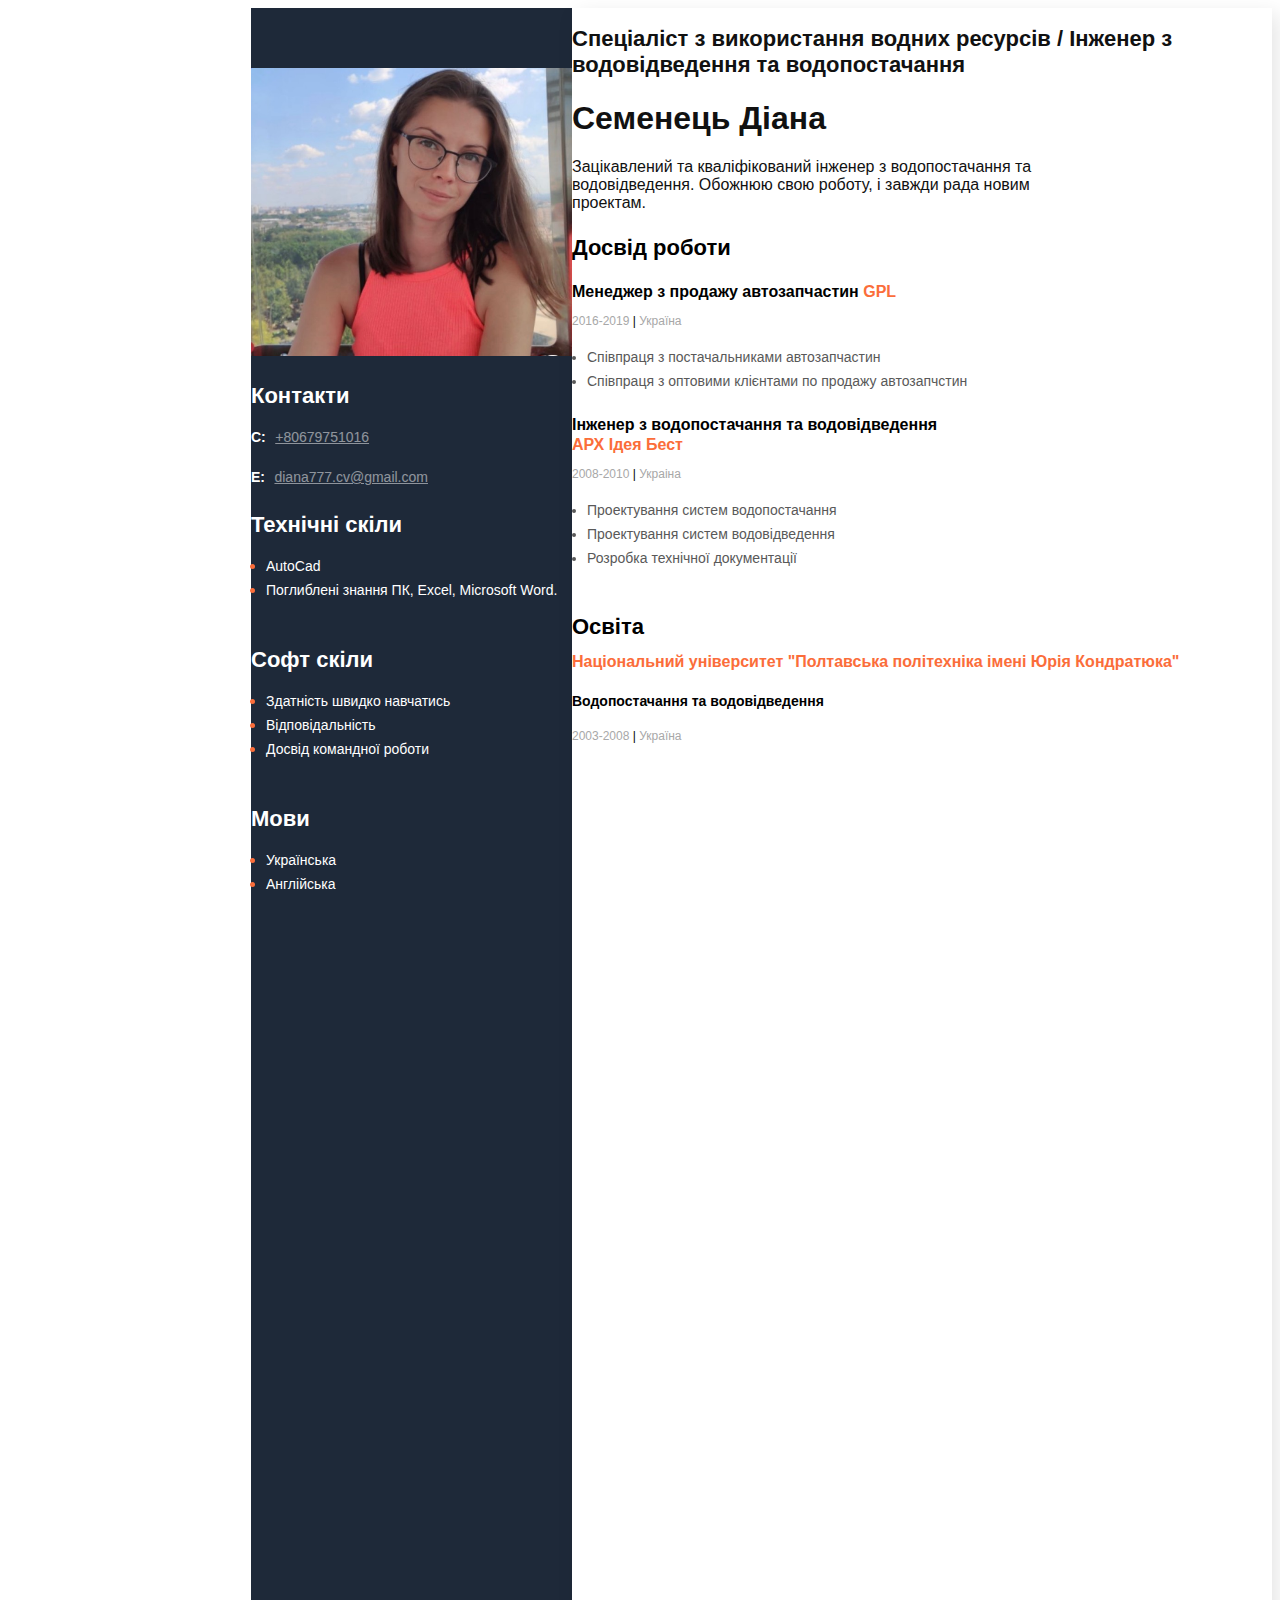
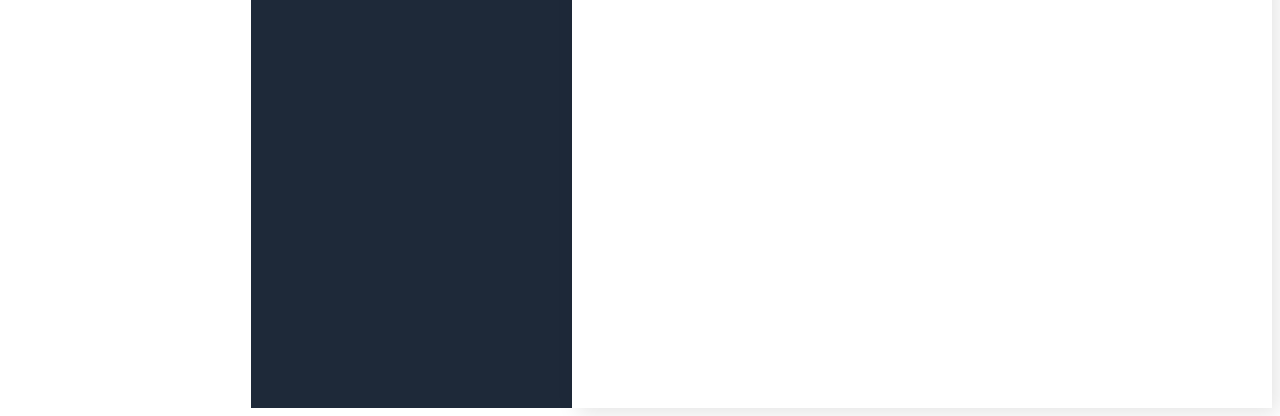
<file: index.html>
<!DOCTYPE html>
<html lang="en">
<head>
	<meta charset="UTF-8">
	<meta http-equiv="X-UA-Compatible" content="IE=edge">
	<meta name="viewport" content="width=device-width, initial-scale=1.0">
    <link href="https://cdn.jsdelivr.net/npm/bootstrap@5.2.3/dist/css/bootstrap.min.css" rel="stylesheet" integrity="sha384-rbsA2VBKQhggwzxH7pPCaAqO46MgnOM80zW1RWuH61DGLwZJEdK2Kadq2F9CUG65" crossorigin="anonymous"> 
	<link rel="stylesheet" href="css/style.css">
	
	<title>Резюме</title>
</head>

<body>	
	<div class="wrapper" style="height: 2000px;">
	<div class="resume">		
		<!--Main content-->
		<div class="resume-content col-md-9 p-4" style="height: 2000px;">
			
			<!--about user-->
			<div class="about">
				<h2 class="text-secondary mt-5" style="font-size: 22px; max-width: 700px;">Спеціаліст з використання водних ресурсів / Інженер з водовідведення та водопостачання</h2> 
				<h1 class="fw-bold mt-3">Семенець Діана</h1> 
				<p class="about-discription">Зацікавлений та кваліфікований інженер з водопостачання та водовідведення. Обожнюю свою роботу, і завжди рада новим проектам. </p>
			</div>

			
			<!--Work-->
			<div class="work mw-100">
				<h3 class="title">Досвід роботи</h3>
				<!--Company1-->
				<div>
					<h4 class="work-position">Менеджер з продажу автозапчастин<span class="organiz"> GPL</span></h4>
					<p class="period">2016-2019  <span class="line"> |</span>  Україна</p>
					<ul class="work-list">
						<li class="work-text">Співпраця з постачальниками автозапчастин</li>
						<li class="work-text">Співпраця з оптовими клієнтами по продажу автозапчстин</li>
						
					</ul>
				</div>
				<!--Company2-->
				<div>
					<h4 class="work-position">Інженер з водопостачання та водовідведення <br> <span class="organiz">АРХ Ідея Бест</span></h4>
					<p class="period">2008-2010   <span class="line"> |</span> Украіна</p>
					<ul class="work-list">
						<li class="work-text">Проектування систем водопостачання </li>
						<li class="work-text">Проектування систем водовідведення</li>
						<li class="work-text">Розробка технічної документації</li>						
					</ul>
				</div>
				
				<!--Company3Менеджер з продажу автозапчастин
				<div>
					<h4 class="work-position">Manager <span class="organiz">Roga & Kopyta LLC </span></h4>
					<p class="period">June 2014 - February 2015   <span class="line"> |</span>  Country</p>
					<ul class="work-list">
						<li class="work-text">Lorem ipsum dolor sit amet, consectetur adipiscing elit, sed do eiusmod tempor incididunt ut labore et dolore magna aliqua. </li>
						<li class="work-text">Lorem ipsum dolor sit amet, consectetur adipiscing elit.</li>
						<li class="work-text">Risus commodo viverra maecenas.</li>						
					</ul>
				</div>-->


				<!--Education-->
				<div class="education">
					<h3 class="title">Освіта</h3>
					<h4 class="univer">Національний університет "Полтавська політехніка імені Юрія Кондратюка"</h4>
					<h4 class="management">Водопостачання та водовідведення</h4>
					<p class="period">2003-2008  <span class="line"> |</span> Україна</p>
				</div>

				<!--Education-->
				

				
			</div>
		</div>
		<!--Sidebar-->
		<aside class="sidebar col-md-3 px-2" style="max-width: 380px;">
			
			<img src="img/foto.png" class="photo" alt="photo">
			<!--Contacts-->
			<div class="contacts p-2">
				<h3 class="sidebar-title">Контакти</h3>
				<div>
					
					<p> <span class="contact-type">C:</span>  
						<a href="tel:+380679751016" class="contact-link">+80679751016</a> </p>
					<p> <span class="contact-type">E:</span>
						 <a href="mailto:diana777.cv@gmail.com" class="contact-link">diana777.cv@gmail.com</a></p>
				</div>
			</div>
			<!--Tech Skills-->
			<div class="tech">
			<h3 class="sidebar-title">Технічні скіли</h3>
			<ul class="tech-skills-list">
				<li class="tech-skills-item"> <span  class="tech-skills-text">AutoCad</span> </li>
				<li class="tech-skills-item"> <span  class="tech-skills-text">Поглиблені знання ПК, Excel, Microsoft Word.</span> </li>
						
			</ul>
		</div>
		
			<!--Soft Skills-->
			<div class="soft">
			<h3 class="sidebar-title"> Софт скіли</h3>
			<ul class="soft-skills-list">
				<li class="soft-skills-item"> <span  class="soft-skills-text">Здатність швидко навчатись</span> </li>
				<li class="soft-skills-item"> <span  class="soft-skills-text">Відповідальність </span> </li>
				<li class="soft-skills-item"> <span  class="soft-skills-text">Досвід командної роботи</span></li>
				
			</ul>
			</div>

			<!--Мови-->
			<div class="soft">
				<h3 class="sidebar-title">Мови</h3>
				<ul class="soft-skills-list">
					<li class="soft-skills-item"> <span  class="soft-skills-text">Українська</span> </li>
					<li class="soft-skills-item"> <span  class="soft-skills-text">Англійська</span></li>
										
				</ul>
				</div>

		</aside>

	</div>
</div>
</body>
</html>
</file>
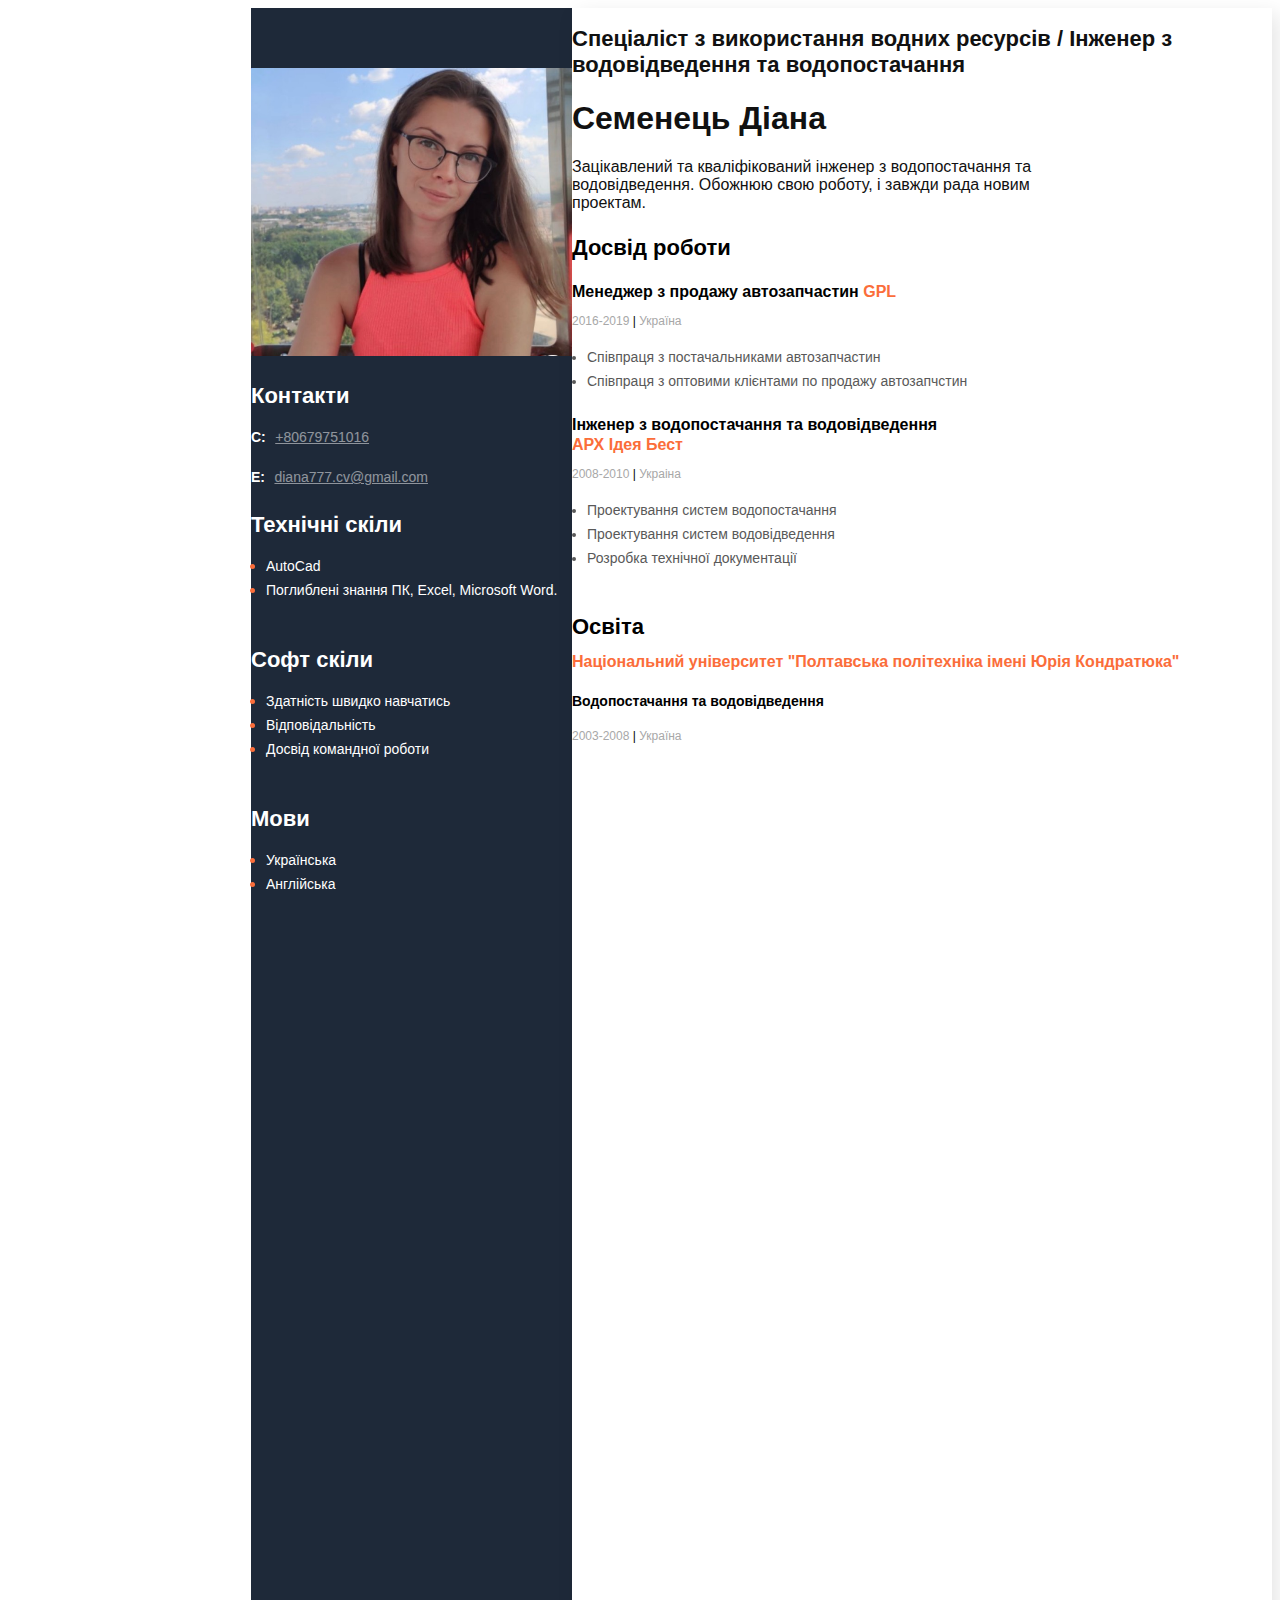
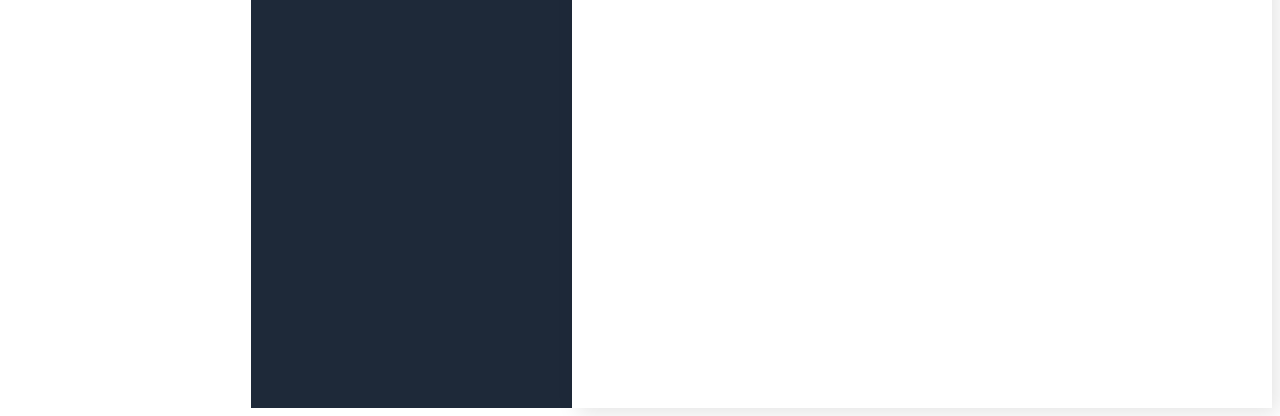
<file: resume.html>
<!DOCTYPE html>
<html lang="en">
<head>
	<meta charset="UTF-8">
	<meta http-equiv="X-UA-Compatible" content="IE=edge">
	<meta name="viewport" content="width=device-width, initial-scale=1.0">
    <link href="https://cdn.jsdelivr.net/npm/bootstrap@5.2.3/dist/css/bootstrap.min.css" rel="stylesheet" integrity="sha384-rbsA2VBKQhggwzxH7pPCaAqO46MgnOM80zW1RWuH61DGLwZJEdK2Kadq2F9CUG65" crossorigin="anonymous"> 
	<link rel="stylesheet" href="css/style.css">
	
	<title>Резюме</title>
</head>

<body>	
	<div class="wrapper" style="height: 2000px;">
	<div class="resume">		
		<!--Main content-->
		<div class="resume-content col-md-9 p-4" style="height: 2000px;">
			
			<!--about user-->
			<div class="about">
				<h2 class="text-secondary mt-5" style="font-size: 22px; max-width: 700px;">Спеціаліст з використання водних ресурсів / Інженер з водовідведення та водопостачання</h2> 
				<h1 class="fw-bold mt-3">Семенець Діана</h1> 
				<p class="about-discription">Зацікавлений та кваліфікований інженер з водопостачання та водовідведення. Обожнюю свою роботу, і завжди рада новим проектам. </p>
			</div>

			
			<!--Work-->
			<div class="work mw-100">
				<h3 class="title">Досвід роботи</h3>
				<!--Company1-->
				<div>
					<h4 class="work-position">Менеджер з продажу автозапчастин<span class="organiz"> GPL</span></h4>
					<p class="period">2016-2019  <span class="line"> |</span>  Україна</p>
					<ul class="work-list">
						<li class="work-text">Співпраця з постачальниками автозапчастин</li>
						<li class="work-text">Співпраця з оптовими клієнтами по продажу автозапчстин</li>
						
					</ul>
				</div>
				<!--Company2-->
				<div>
					<h4 class="work-position">Інженер з водопостачання та водовідведення <br> <span class="organiz">АРХ Ідея Бест</span></h4>
					<p class="period">2008-2010   <span class="line"> |</span> Украіна</p>
					<ul class="work-list">
						<li class="work-text">Проектування систем водопостачання </li>
						<li class="work-text">Проектування систем водовідведення</li>
						<li class="work-text">Розробка технічної документації</li>						
					</ul>
				</div>
				
				<!--Company3Менеджер з продажу автозапчастин
				<div>
					<h4 class="work-position">Manager <span class="organiz">Roga & Kopyta LLC </span></h4>
					<p class="period">June 2014 - February 2015   <span class="line"> |</span>  Country</p>
					<ul class="work-list">
						<li class="work-text">Lorem ipsum dolor sit amet, consectetur adipiscing elit, sed do eiusmod tempor incididunt ut labore et dolore magna aliqua. </li>
						<li class="work-text">Lorem ipsum dolor sit amet, consectetur adipiscing elit.</li>
						<li class="work-text">Risus commodo viverra maecenas.</li>						
					</ul>
				</div>-->


				<!--Education-->
				<div class="education">
					<h3 class="title">Освіта</h3>
					<h4 class="univer">Національний університет "Полтавська політехніка імені Юрія Кондратюка"</h4>
					<h4 class="management">Водопостачання та водовідведення</h4>
					<p class="period">2003-2008  <span class="line"> |</span> Україна</p>
				</div>

				<!--Education-->
				

				
			</div>
		</div>
		<!--Sidebar-->
		<aside class="sidebar col-md-3 px-2" style="max-width: 380px;">
			
			<img src="img/foto.png" class="photo" alt="photo">
			<!--Contacts-->
			<div class="contacts p-2">
				<h3 class="sidebar-title">Контакти</h3>
				<div>
					
					<p> <span class="contact-type">C:</span>  
						<a href="tel:+380679751016" class="contact-link">+80679751016</a> </p>
					<p> <span class="contact-type">E:</span>
						 <a href="mailto:diana777.cv@gmail.com" class="contact-link">diana777.cv@gmail.com</a></p>
				</div>
			</div>
			<!--Tech Skills-->
			<div class="tech">
			<h3 class="sidebar-title">Технічні скіли</h3>
			<ul class="tech-skills-list">
				<li class="tech-skills-item"> <span  class="tech-skills-text">AutoCad</span> </li>
				<li class="tech-skills-item"> <span  class="tech-skills-text">Поглиблені знання ПК, Excel, Microsoft Word.</span> </li>
						
			</ul>
		</div>
		
			<!--Soft Skills-->
			<div class="soft">
			<h3 class="sidebar-title"> Софт скіли</h3>
			<ul class="soft-skills-list">
				<li class="soft-skills-item"> <span  class="soft-skills-text">Здатність швидко навчатись</span> </li>
				<li class="soft-skills-item"> <span  class="soft-skills-text">Відповідальність </span> </li>
				<li class="soft-skills-item"> <span  class="soft-skills-text">Досвід командної роботи</span></li>
				
			</ul>
			</div>

			<!--Мови-->
			<div class="soft">
				<h3 class="sidebar-title">Мови</h3>
				<ul class="soft-skills-list">
					<li class="soft-skills-item"> <span  class="soft-skills-text">Українська</span> </li>
					<li class="soft-skills-item"> <span  class="soft-skills-text">Англійська</span></li>
										
				</ul>
				</div>

		</aside>

	</div>
</div>
</body>
</html>
</file>
<file: css/style.css>
body {
  box-sizing: border-box;
  height: 100%;
}

a {
  text-decoration: none;
  color: rgb(17, 17, 17);
}

.wrapper {
  min-height: 900px;
  font-family: Verdana, Geneva, Tahoma, sans-serif;
  margin: 0 auto;
  color: rgb(17, 17, 17);

  background-size: cover;
  background-repeat: no-repeat;
  background-attachment: fixed;
}

.main__container {
  margin-top: 100px;
}

.main__btn {
  width: 120px;
  height: 50px;
  margin: 0 20px;
  box-shadow: 2px 2px 5px rgba(0, 0, 0, 0.7);
  border-radius: 15px;
  display: flex;
  align-items: center;
  justify-content: center;
}

.main__btn:hover {
  box-shadow: 5px 5px 10px rgba(0, 0, 0, 0.7);
  transition: all ease 0.5s;
}

.projects {
  margin-top: 70px;
}

.btn {
  height: 40px;
  box-shadow: 2px 2px 5px rgba(0, 0, 0, 0.7);
  border-radius: 15px;
}

.btn:hover {
  box-shadow: 5px 5px 10px rgba(0, 0, 0, 0.7);
  transition: all ease 0.5s;
}

.calc-img {
  width: 55%;
  display: block;
  margin: 0 auto;
}

.card:hover {
  box-shadow: 3px 3px 7px rgba(0, 0, 0, 0.5);
  transition: all ease 0.3s;
}

.resume {
  display: flex;
  flex-direction: row-reverse;
  margin: 0 auto;
}

.resume-content {
  background: #FFFFFF;
  box-shadow: 6px 6px 20px rgba(0, 0, 0, 0.1);
}

.about-discription {
  max-width: 500px;
}

.sidebar {
  background: #1E2939;
  padding-top: 60px;
}

.sidebar-title {
  color: #FFFFFF;
  font-weight: 700;
  font-size: 22px;
  line-height: 27px;
  margin-bottom: 10px;
}

.contact-type {
  font-weight: 700;
  font-size: 14px;
  line-height: 24px;
  color: #FFFFFF;
  margin-right: 5px;
}

.contact-link {
  font-weight: 400;
  font-size: 14px;
  line-height: 24px;
  text-decoration-line: underline;
  color: #FFFFFF;
  opacity: 0.5;
}

.tech-skills-list {
  color: #FFFFFF;
  padding: 0;
  margin-left: 15px;
}

.tech-skills-item {
  color: #FB6D3A;
}

.tech-skills-text {
  color: #FFFFFF;
  font-weight: 400;
  font-size: 14px;
  line-height: 24px;
}

.title {
  font-weight: 700;
  font-size: 22px;
  line-height: 27px;
  color: #000000;
  margin-bottom: 10px;
}

.work-position {
  font-weight: 700;
  font-size: 16px;
  line-height: 20px;
  color: #000000;
  margin-bottom: 10px;
}

.organiz {
  font-weight: 700;
  font-size: 16px;
  line-height: 20px;
  color: #FB6D3A;
}

.period {
  font-weight: 400;
  font-size: 12px;
  line-height: 15px;
  color: #A8A8A8;
  margin-bottom: 10px;
}

.line {
  font-weight: 400;
  font-size: 12px;
  line-height: 15px;
  color: #000000;
}

.work-list {
  padding: 0;
  margin-left: 15px;
}

.work-text {
  max-width: 509px;
  font-weight: 400;
  font-size: 14px;
  line-height: 24px;
  color: #595959;
}

.education {
  margin-top: 43px;
  font-weight: 700;
  font-size: 22px;
  line-height: 27px;
  color: #000000;
}

.univer {
  margin-top: 12px;
  font-weight: 700;
  font-size: 16px;
  line-height: 20px;
  color: #FB6D3A;
}

.management {
  margin-top: 11px;
  font-weight: 700;
  font-size: 14px;
  line-height: 17px;
  color: #000000;
}

.soft {
  margin-top: 44px;
}

.soft-skills-list {
  color: #FFFFFF;
  padding: 0;
  margin-left: 15px;
}

.soft-skills-item {
  color: #FB6D3A;
}

.soft-skills-text {
  font-weight: 400;
  font-size: 14px;
  line-height: 24px;
  color: #FFFFFF;
}

.footer-contact {
  margin-top: 150px;
}

.weather__hidden {
  width: fit-content;
  height: 60px;
  background-color: rgb(224, 224, 224); 
  padding: 15px 0;
  border-radius: 15px;
  transform: translateY(50%);
  transition: 0.5s all;
}

.card__active {
  background-color: rgb(224, 224, 224);
  height: 60px;
  padding: 15px 0;
  transform: translateY(80%);
  transition: 0.5s all;
  bottom: 0;
  left: 20px;
  border-radius: 15px;
  display: block;
  animation: fade 2s;
}

.fade {
  animation-name: fade;
  animation-duration: 2s;
}

@keyframes fade {
  from {
    opacity: 0.1;
  }
  to {
    opacity: 1;
  }
}
.card-body {
  position: relative;
  height: 300px;
}

.item {
  margin: 0 10px;
  padding: 5px;
  border-radius: 15px;
  border: 2px solid #FFFFFF;
}

@media (max-width: 767px) {
  .about-content {
    flex-wrap: wrap-reverse;
  }
  .weather__hidden {
    height: 46px;
    padding: 10px 0;
  }
}
@media (max-width: 500px) {
  .projects__container {
    margin: 1rem !important;
  }
  .item {
    margin: 0 5px;
  }
  .resume {
    max-width: 498px;
    display: block;
  }
  .sidebar {
    padding-top: 50px;
  }
}
@media (max-width: 460px) {
  .card-body {
    height: 350px;
    padding-bottom: 20px;
  }
  .weather__hidden {
    height: 40px;
    font-size: 12px;
  }
}
@media (max-width: 390px) {
  .card-body {
    height: inherit;
  }
  .weather__hidden {
    transform: translateY(30%);
  }
}
</file>
